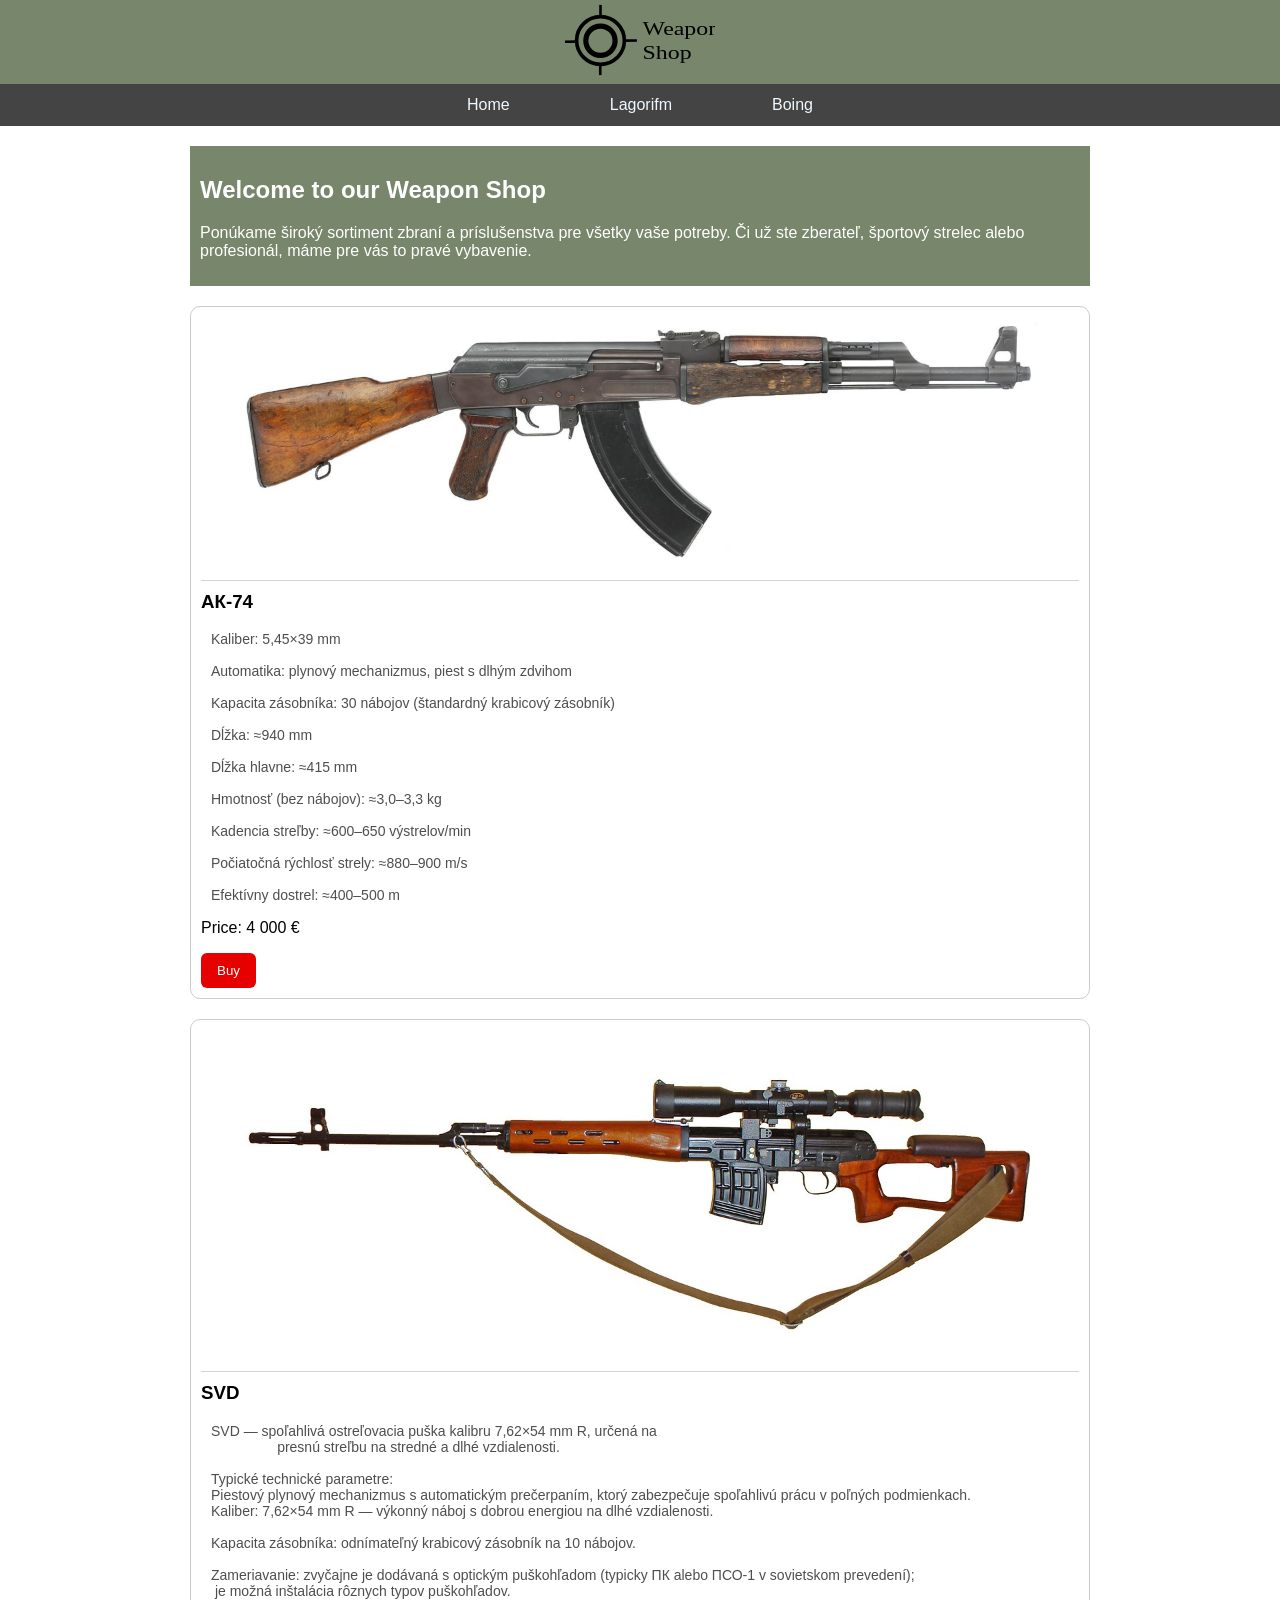
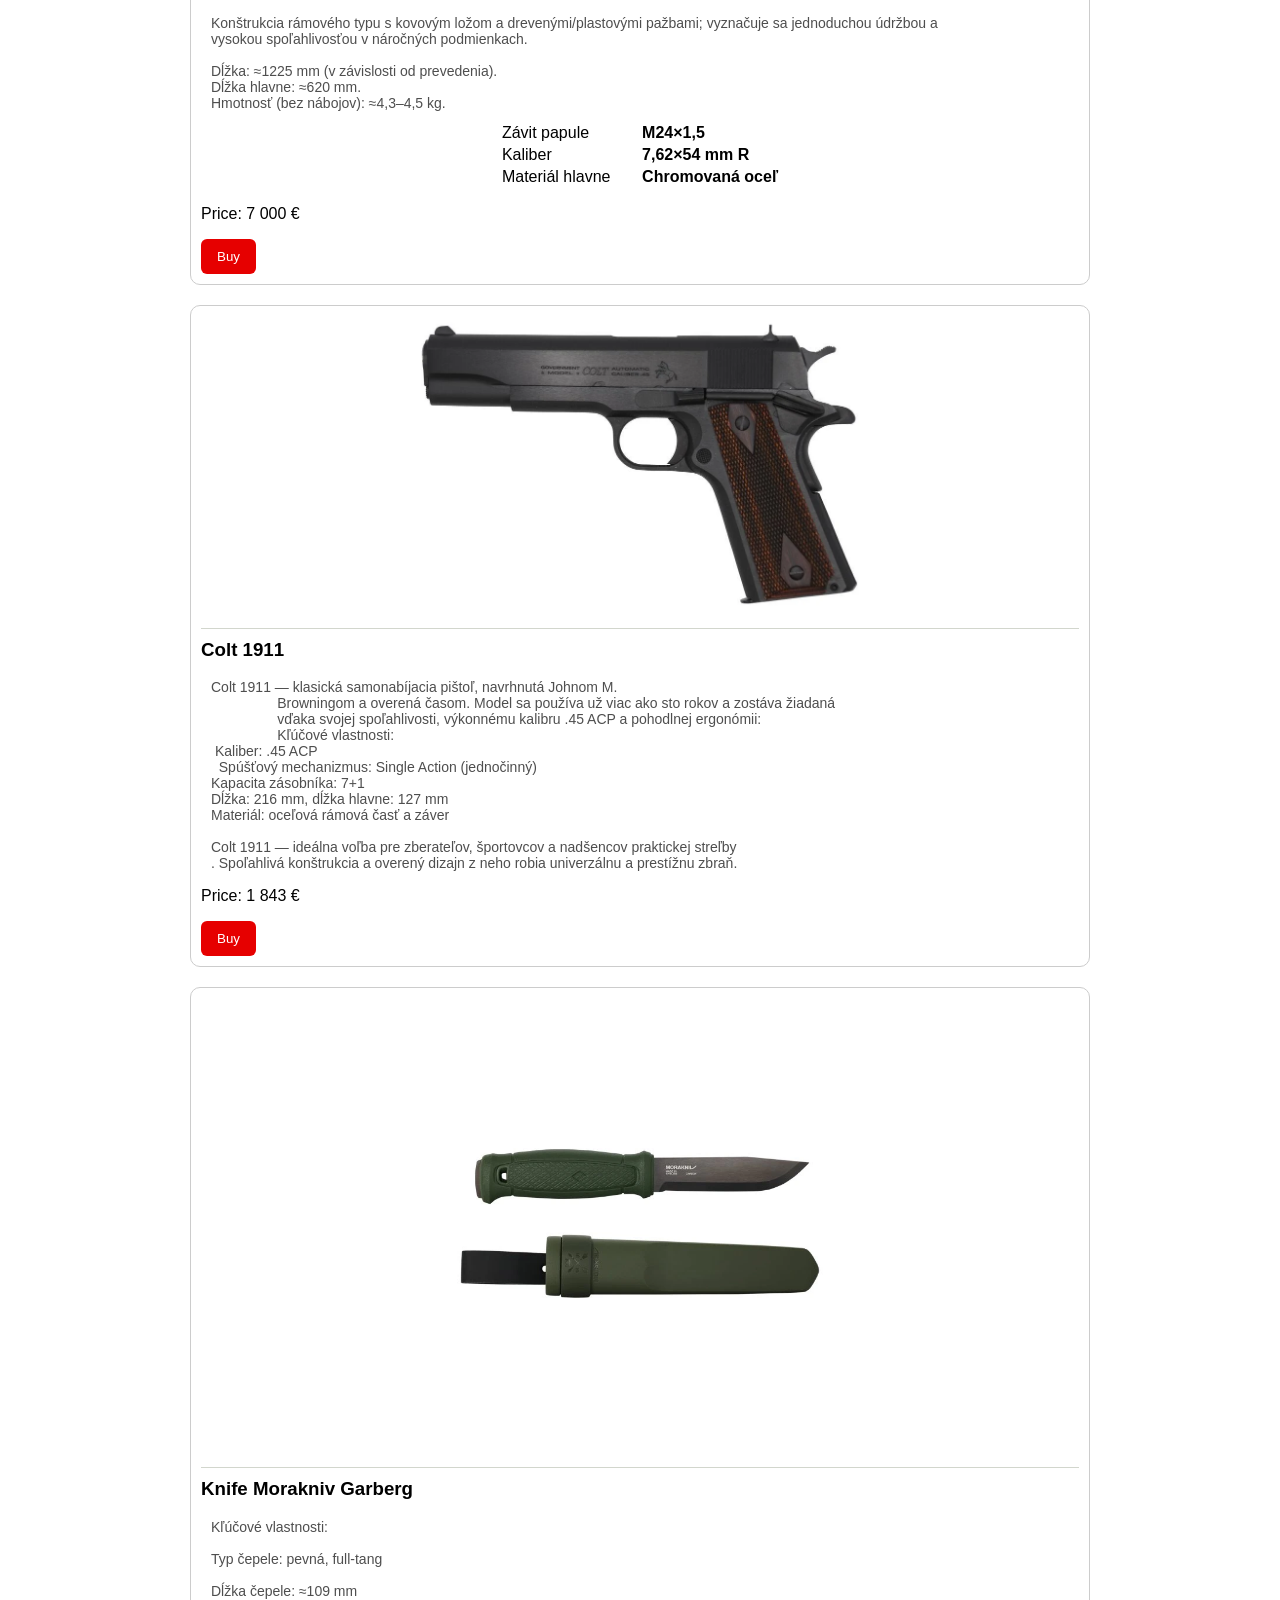
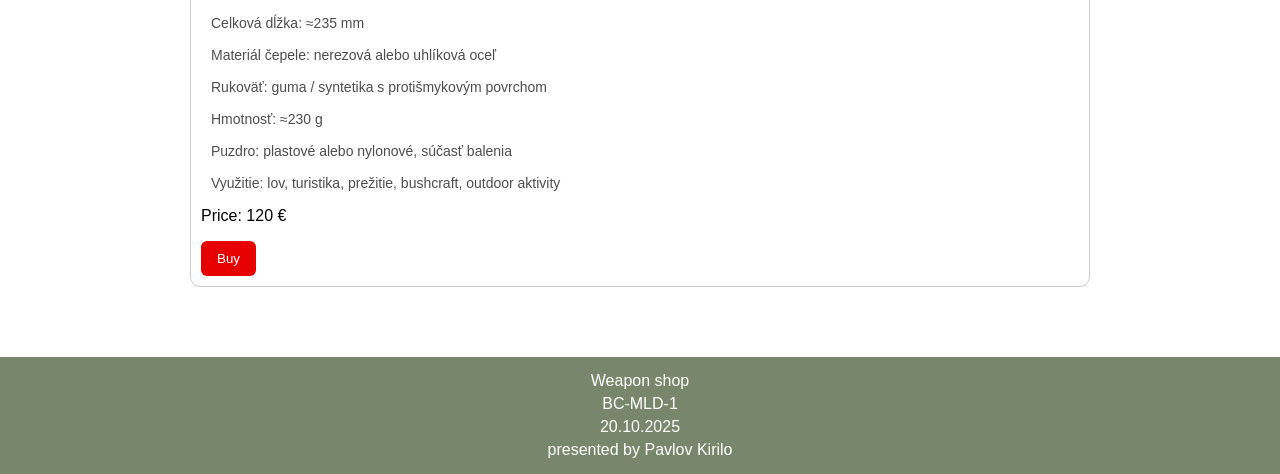
<file: верстка пионер/index.html>
<!DOCTYPE html>
<html lang="en">
<head>
    <meta charset="UTF-8">
    <meta name="viewport" content="width=device-width, initial-scale=1">
    <title>Weapon Shop</title>
    <link rel="icon"  type="image/png" href="http://valikweb3.wz.sk/favicon.png">
    <link rel="stylesheet" href="gunshop.css">
</head>
<body>
    <header>
       <a href="index.html">
        <img class = "logo-chief" src="logo2.svg" alt="Weapon Shop logo">
       </a>
    </header>
    <nav>
         
             <div class="navigation"><a class="link" href="#">Home</a></div>
            
             <div class="navigation"><a class="link" href="lagor.html">Lagorifm</a></div>
             <div class="navigation"><a class="link" href="boing.html">Boing</a></div>
        
    </nav>

    <div class="container">
        <div class="header-container">
            <h2>Welcome to our Weapon Shop</h2>
            <p>Ponúkame široký sortiment zbraní a príslušenstva pre všetky vaše potreby. Či už ste zberateľ, športový strelec alebo profesionál, máme pre vás to pravé vybavenie.</p>
        </div>

        <!-- Product: AK-74 -->
        <div class="product">
            <img src="KIRILL-1.jpg" alt="AK-74" loading="lazy" width="800">
            <h3>АК‑74</h3>
            <p class="product-description">Kaliber: 5,45×39 mm

Automatika: plynový mechanizmus, piest s dlhým zdvihom

Kapacita zásobníka: 30 nábojov (štandardný krabicový zásobník)

Dĺžka: ≈940 mm

Dĺžka hlavne: ≈415 mm

Hmotnosť (bez nábojov): ≈3,0–3,3 kg

Kadencia streľby: ≈600–650 výstrelov/min

Počiatočná rýchlosť strely: ≈880–900 m/s

Efektívny dostrel: ≈400–500 m</p>
            <p>Price: 4 000 €</p>
            <button class="buy">Buy</button>
        </div>

        <!-- Product: SVD -->
        <div class="product">
            <img src="KIRILL-4.jpg" alt="SVD" loading="lazy" width="800">
            <h3>SVD</h3>
            <p class="product-description">SVD — spoľahlivá ostreľovacia puška kalibru 7,62×54 mm R, určená na
                 presnú streľbu na stredné a dlhé vzdialenosti.

Typické technické parametre:
Piestový plynový mechanizmus s automatickým prečerpaním, ktorý zabezpečuje spoľahlivú prácu v poľných podmienkach.
Kaliber: 7,62×54 mm R — výkonný náboj s dobrou energiou na dlhé vzdialenosti.

Kapacita zásobníka: odnímateľný krabicový zásobník na 10 nábojov.

Zameriavanie: zvyčajne je dodávaná s optickým puškohľadom (typicky ПК alebo ПСО‑1 v sovietskom prevedení);
 je možná inštalácia rôznych typov puškohľadov.

Konštrukcia rámového typu s kovovým ložom a drevenými/plastovými pažbami; vyznačuje sa jednoduchou údržbou a 
vysokou spoľahlivosťou v náročných podmienkach.

Dĺžka: ≈1225 mm (v závislosti od prevedenia).
Dĺžka hlavne: ≈620 mm.
Hmotnosť (bez nábojov): ≈4,3–4,5 kg.</p>
            <table style="margin: 10px auto;">
                <tr>
                    <td style="padding-right: 50px;">Závit papule</td>
                    <td style="font-weight: bold;">M24×1,5</td>
                </tr>
                <tr>
                    <td style="padding-right: 10px;">Kaliber</td>
                    <td style="font-weight: bold;">7,62×54 mm R</td>
                </tr>
                <tr>
                    <td style="padding-right: 10px;">Materiál hlavne</td>
                    <td style="font-weight: bold;">Chromovaná oceľ</td>
                </tr>
            </table>
            <p>Price: 7 000 €</p>
            <button class="buy">Buy</button>
        </div>

        <!-- Product: Colt 1911 -->
        <div class="product">
            <div class="img-wrapper">
             <img src="KIRILL-2.jpg" alt="Colt 1911" loading="lazy" width="600">
            </div>
            <h3>Colt 1911</h3>
            <p class="product-description">Colt 1911 — klasická samonabíjacia pištoľ, navrhnutá Johnom M.
                 Browningom a overená časom. Model sa používa už viac ako sto rokov a zostáva žiadaná
                 vďaka svojej spoľahlivosti, výkonnému kalibru .45 ACP a pohodlnej ergonómii:
                 Kľúčové vlastnosti:
 Kaliber: .45 ACP
  Spúšťový mechanizmus: Single Action (jednočinný)
Kapacita zásobníka: 7+1
Dĺžka: 216 mm, dĺžka hlavne: 127 mm
Materiál: oceľová rámová časť a záver

Colt 1911 — ideálna voľba pre zberateľov, športovcov a nadšencov praktickej streľby
. Spoľahlivá konštrukcia a overený dizajn z neho robia univerzálnu a prestížnu zbraň.</p>
            <p>Price: 1 843 €</p>
            <button class="buy">Buy</button>
        </div>

        <!-- Product: Morakniv Garberg -->
        <div class="product">
            <div class="morakniv-garberg">
                <img src="KIRILL-3.webp" alt="Knife Morakniv Garberg" loading="lazy" width="600">
            </div>
            <h3>Knife Morakniv Garberg</h3>
            <p class="product-description">Kľúčové vlastnosti:

Typ čepele: pevná, full‑tang

Dĺžka čepele: ≈109 mm

Celková dĺžka: ≈235 mm

Materiál čepele: nerezová alebo uhlíková oceľ

Rukoväť: guma / syntetika s protišmykovým povrchom

Hmotnosť: ≈230 g

Puzdro: plastové alebo nylonové, súčasť balenia

Využitie: lov, turistika, prežitie, bushcraft, outdoor aktivity</p>
            <p>Price: 120 €</p>
            <button class="buy">Buy</button>
        </div>
    </div>

    <footer class="footer">
        <p>Weapon shop</p>
        <p>BC-MLD-1</p>
        <p>20.10.2025</p>
        <p>presented by Pavlov Kirilo</p>
    </footer>
</body>
</html>
</file>
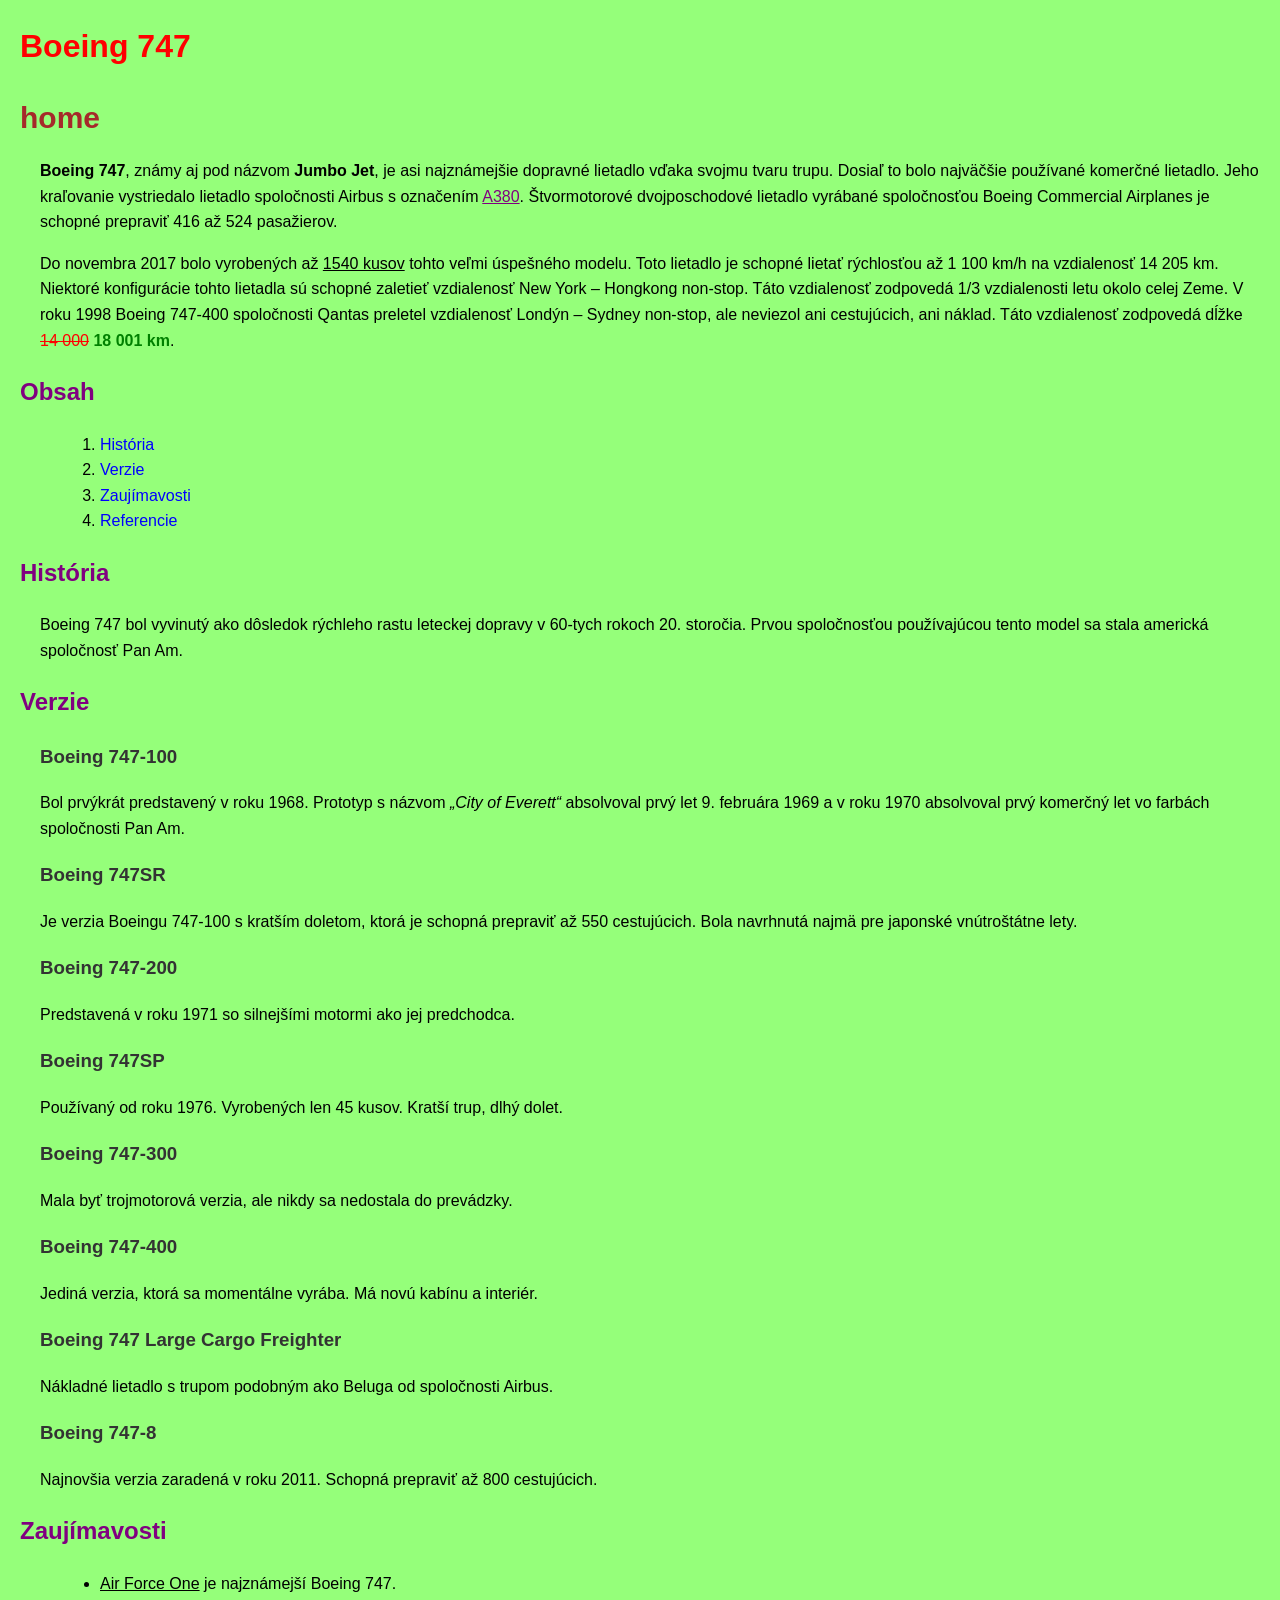
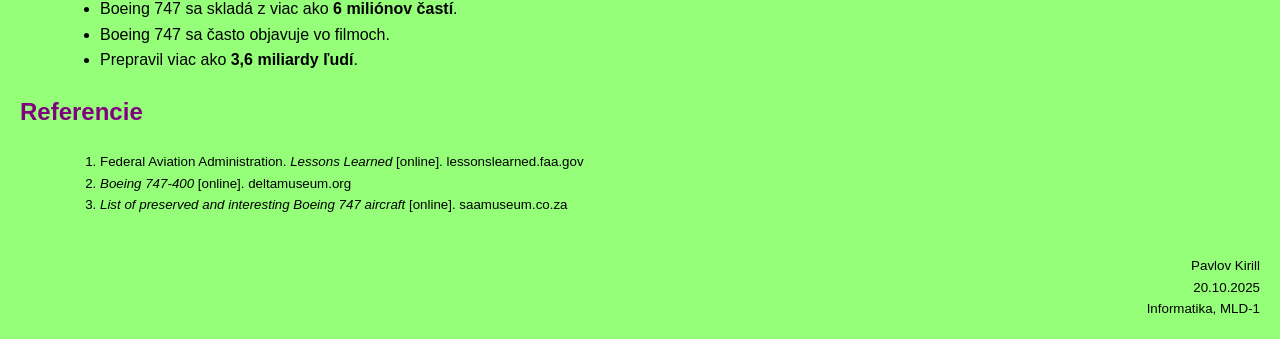
<file: верстка пионер/boing.html>
<!DOCTYPE html>
<html lang="sk">
<head>
  <meta charset="UTF-8">
  <title>Boeing 747</title>
  <link rel="stylesheet" href="boing.css">
</head>
<body>

  <header>
    <h1>Boeing 747</h1>
    <a class="home"  href="gunshop.html">home</a>
  </header>

  <main>
    <p><b>Boeing 747</b>, známy aj pod názvom <b>Jumbo Jet</b>, je asi najznámejšie dopravné lietadlo vďaka svojmu tvaru trupu. 
      Dosiaľ to bolo najväčšie používané komerčné lietadlo. 
      Jeho kraľovanie vystriedalo lietadlo spoločnosti Airbus s označením 
      <span class="highlight">A380</span>. 
      Štvormotorové dvojposchodové lietadlo vyrábané spoločnosťou Boeing Commercial Airplanes je schopné prepraviť 416 až 524 pasažierov.
    </p>

    <p>Do novembra 2017 bolo vyrobených až <u>1540 kusov</u> tohto veľmi úspešného modelu. 
      Toto lietadlo je schopné lietať rýchlosťou až 1 100 km/h na vzdialenosť 14 205 km. 
      Niektoré konfigurácie tohto lietadla sú schopné zaletieť vzdialenosť New York – Hongkong non-stop. 
      Táto vzdialenosť zodpovedá 1/3 vzdialenosti letu okolo celej Zeme. 
      V roku 1998 Boeing 747-400 spoločnosti Qantas preletel vzdialenosť Londýn – Sydney non-stop, ale neviezol ani cestujúcich, ani náklad. 
      Táto vzdialenosť zodpovedá dĺžke <del>14 000</del> <ins>18 001 km</ins>.
    </p>

    <h2>Obsah</h2>
    <ol>
      <li><a href="#historia">História</a></li>
      <li><a href="#verzie">Verzie</a></li>
      <li><a href="#zaujimavosti">Zaujímavosti</a></li>
      <li><a href="#referencie">Referencie</a></li>
    </ol>

    <section id="historia">
      <h2>História</h2>
      <p>Boeing 747 bol vyvinutý ako dôsledok rýchleho rastu leteckej dopravy v 60-tych rokoch 20. storočia. 
      Prvou spoločnosťou používajúcou tento model sa stala americká spoločnosť Pan Am.</p>
    </section>

    <section id="verzie">
      <h2>Verzie</h2>

      <h3>Boeing 747-100</h3>
      <p>Bol prvýkrát predstavený v roku 1968. Prototyp s názvom <i>„City of Everett“</i> absolvoval prvý let 9. februára 1969 a v roku 1970 absolvoval prvý komerčný let vo farbách spoločnosti Pan Am.</p>

      <h3>Boeing 747SR</h3>
      <p>Je verzia Boeingu 747-100 s kratším doletom, ktorá je schopná prepraviť až 550 cestujúcich. Bola navrhnutá najmä pre japonské vnútroštátne lety.</p>

      <h3>Boeing 747-200</h3>
      <p>Predstavená v roku 1971 so silnejšími motormi ako jej predchodca.</p>

      <h3>Boeing 747SP</h3>
      <p>Používaný od roku 1976. Vyrobených len 45 kusov. Kratší trup, dlhý dolet.</p>

      <h3>Boeing 747-300</h3>
      <p>Mala byť trojmotorová verzia, ale nikdy sa nedostala do prevádzky.</p>

      <h3>Boeing 747-400</h3>
      <p>Jediná verzia, ktorá sa momentálne vyrába. Má novú kabínu a interiér.</p>

      <h3>Boeing 747 Large Cargo Freighter</h3>
      <p>Nákladné lietadlo s trupom podobným ako Beluga od spoločnosti Airbus.</p>

      <h3>Boeing 747-8</h3>
      <p>Najnovšia verzia zaradená v roku 2011. Schopná prepraviť až 800 cestujúcich.</p>
    </section>

    <section id="zaujimavosti">
      <h2>Zaujímavosti</h2>
      <ul>
        <li><u>Air Force One</u> je najznámejší Boeing 747.</li>
        <li>Boeing 747 sa skladá z viac ako <b>6 miliónov častí</b>.</li>
        <li>Boeing 747 sa často objavuje vo filmoch.</li>
        <li>Prepravil viac ako <b>3,6 miliardy ľudí</b>.</li>
      </ul>
    </section>

    <section id="referencie">
      <h2>Referencie</h2>
      <ol class="small-text">
        <li>Federal Aviation Administration. <i>Lessons Learned</i> [online]. lessonslearned.faa.gov</li>
        <li><i>Boeing 747-400</i> [online]. deltamuseum.org</li>
        <li><i>List of preserved and interesting Boeing 747 aircraft</i> [online]. saamuseum.co.za</li>
      </ol>
    </section>
  </main>

  <footer>
    <p>Pavlov Kirill<br>20.10.2025<br>Informatika, MLD-1</p>
  </footer>

</body>
</html>
</file>
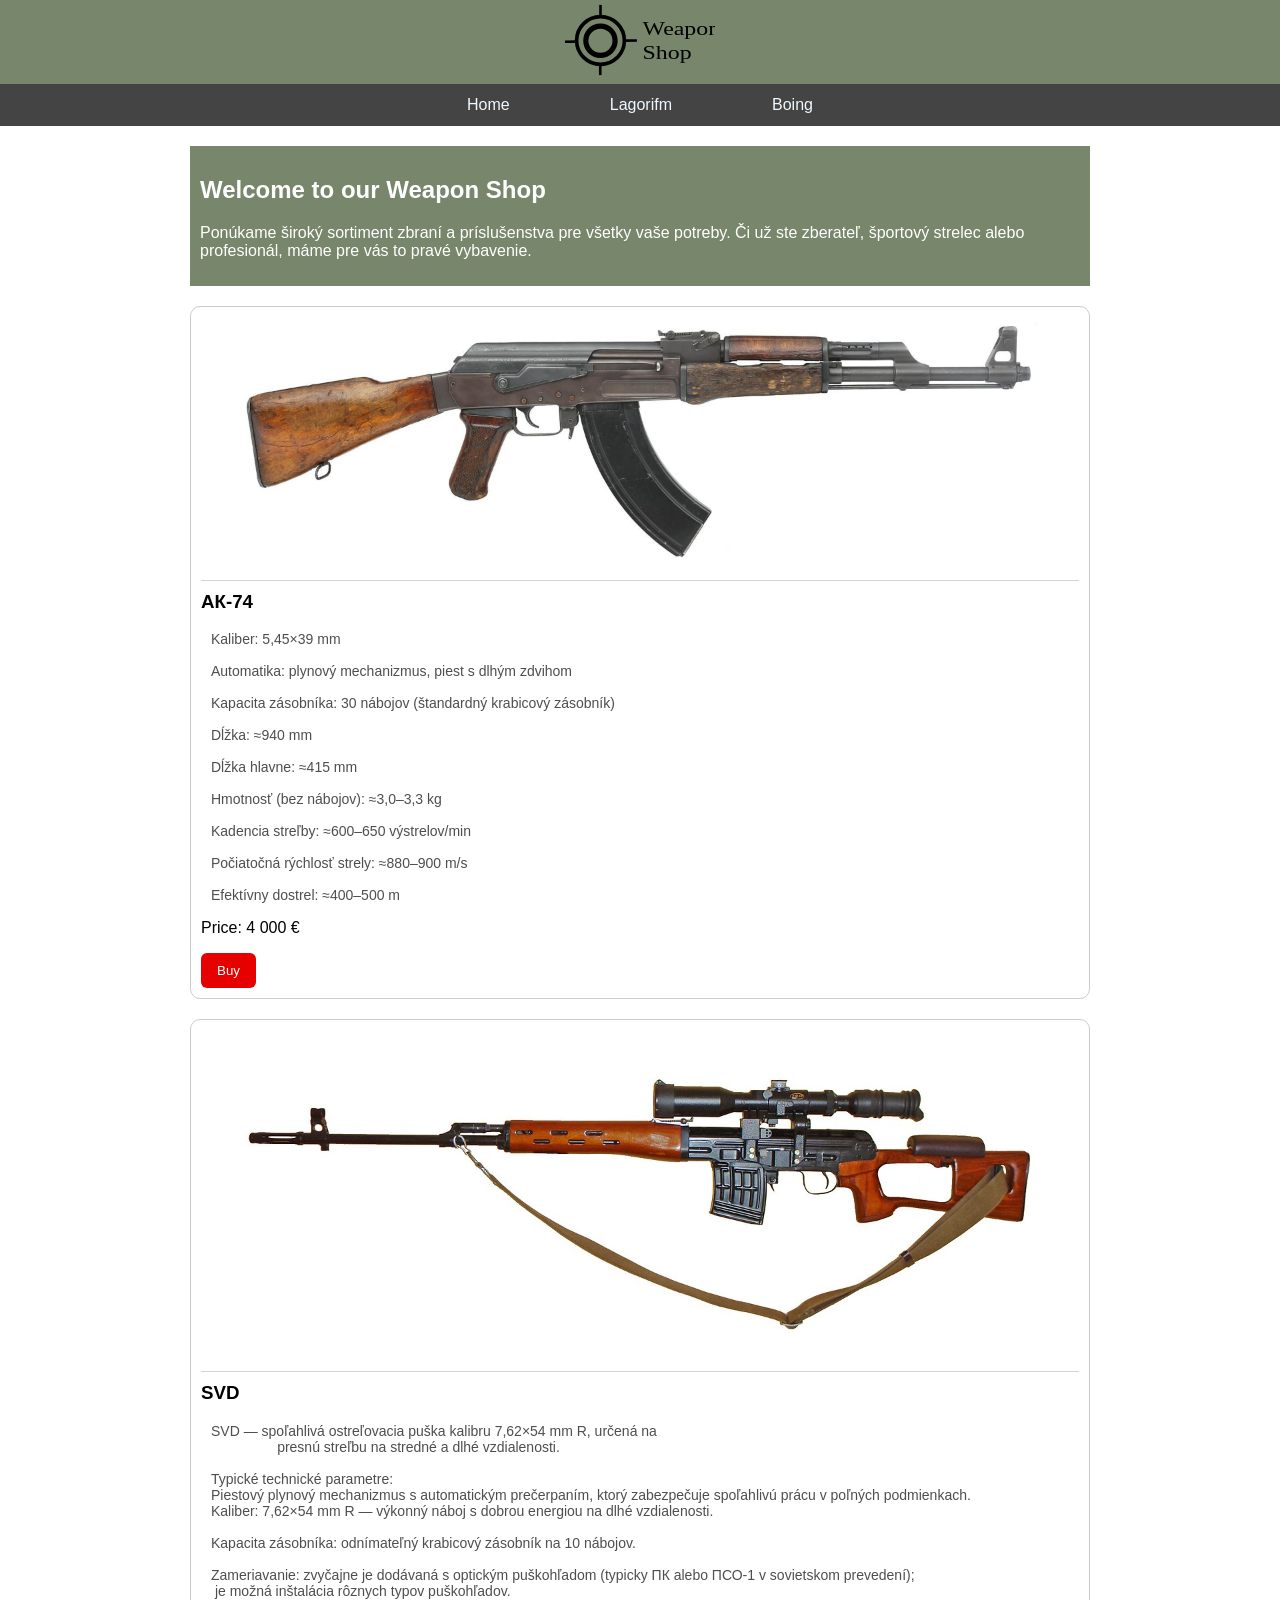
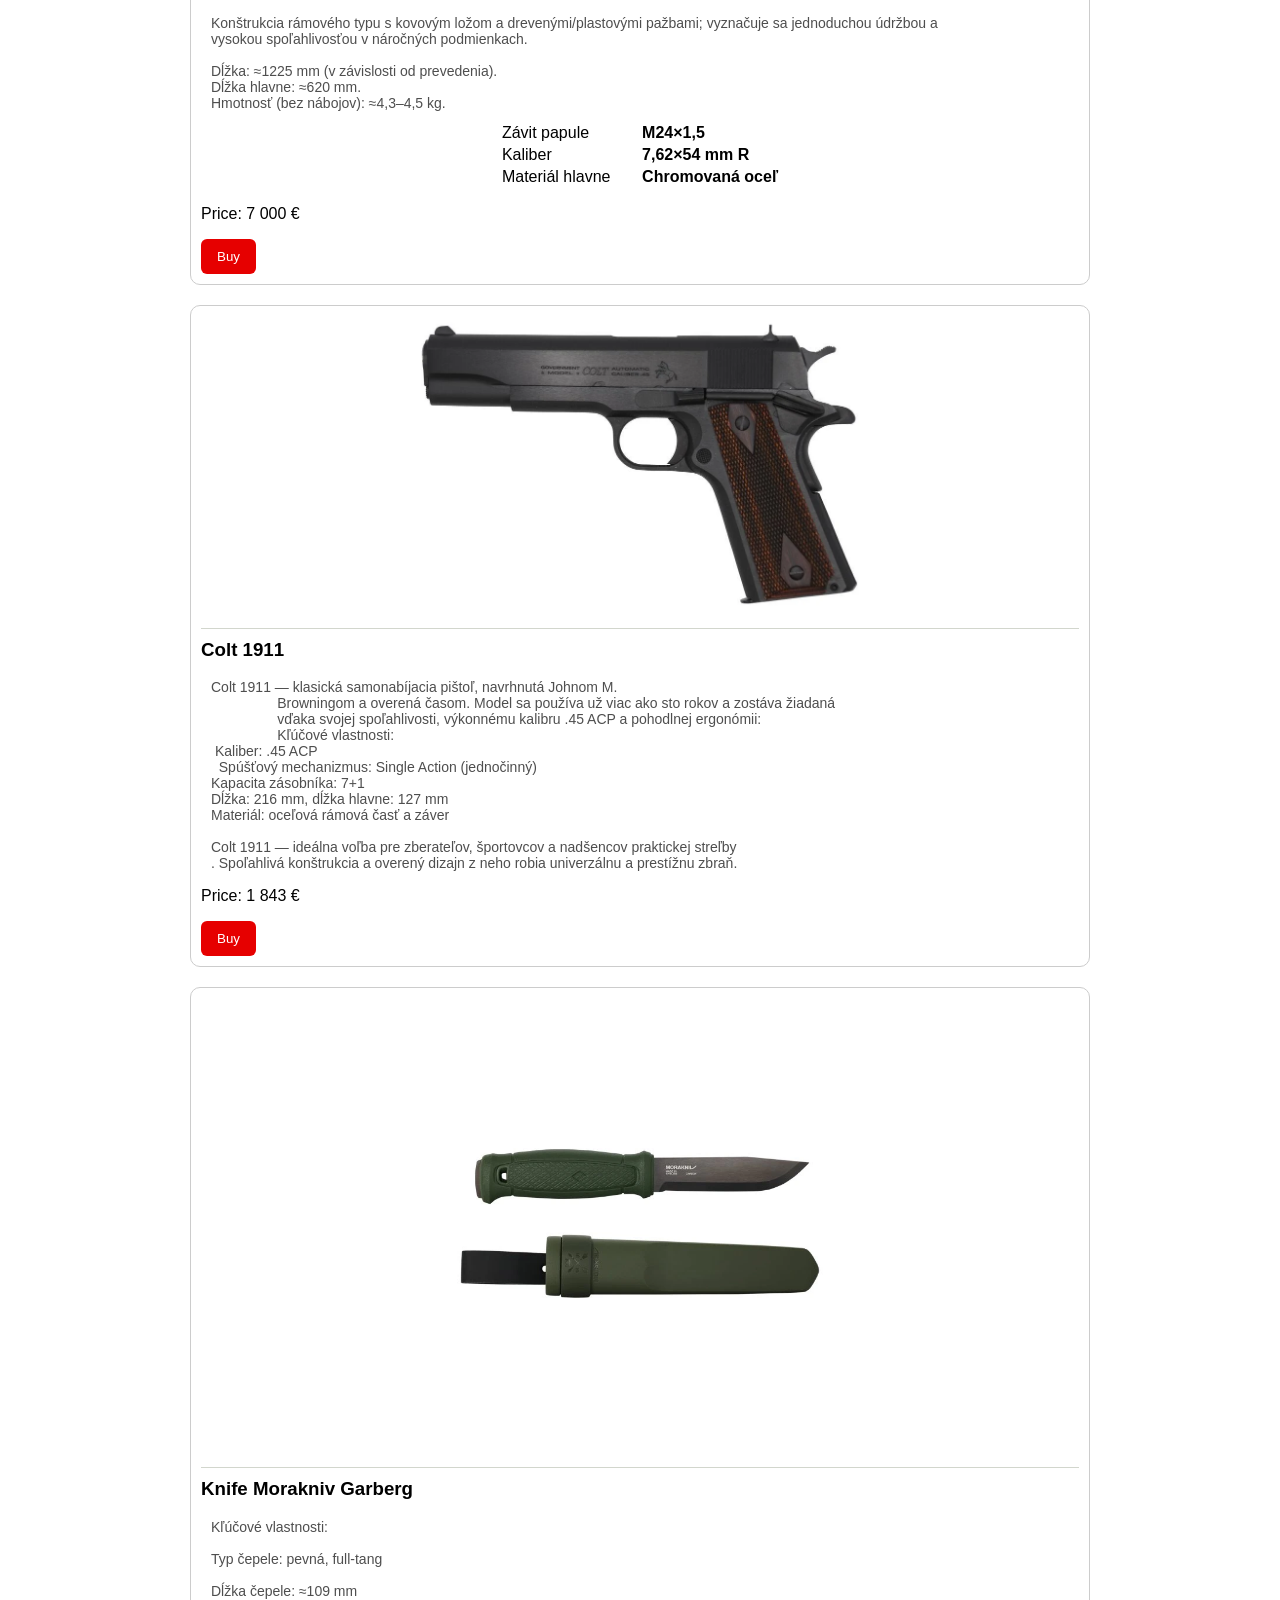
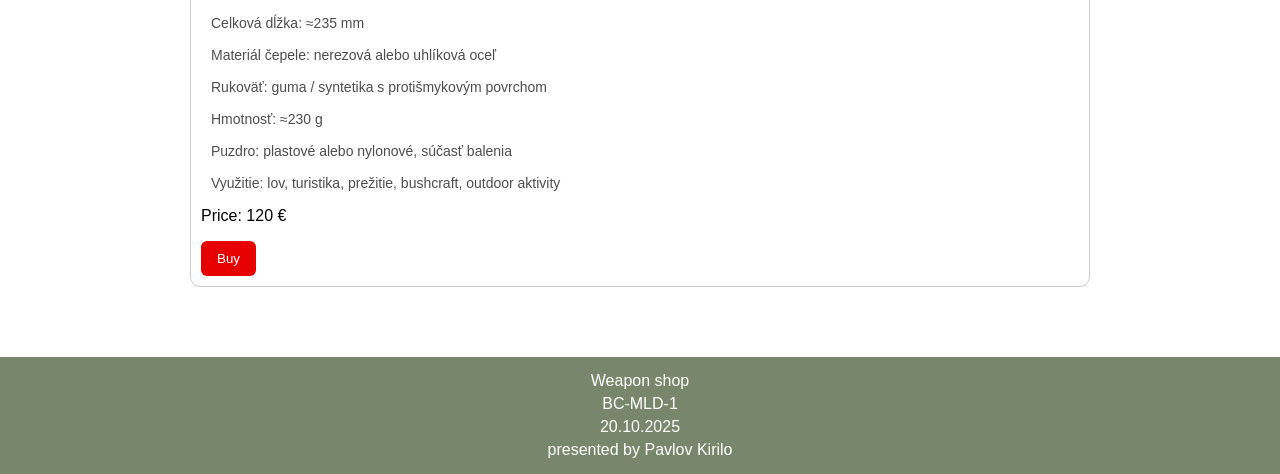
<file: верстка пионер/gunshop.html>
<!DOCTYPE html>
<html lang="en">
<head>
    <meta charset="UTF-8">
    <meta name="viewport" content="width=device-width, initial-scale=1">
    <title>Weapon Shop</title>
    <link rel="icon"  type="image/png" href="http://valikweb3.wz.sk/favicon.png">
    <link rel="stylesheet" href="gunshop.css">
</head>
<body>
    <header>
       <a href="index.html">
        <img class = "logo-chief" src="logo2.svg" alt="Weapon Shop logo">
       </a>
    </header>
    <nav>
         
             <div class="navigation"><a class="link" href="#">Home</a></div>
            
             <div class="navigation"><a class="link" href="lagor.html">Lagorifm</a></div>
             <div class="navigation"><a class="link" href="boing.html">Boing</a></div>
        
    </nav>

    <div class="container">
        <div class="header-container">
            <h2>Welcome to our Weapon Shop</h2>
            <p>Ponúkame široký sortiment zbraní a príslušenstva pre všetky vaše potreby. Či už ste zberateľ, športový strelec alebo profesionál, máme pre vás to pravé vybavenie.</p>
        </div>

        <!-- Product: AK-74 -->
        <div class="product">
            <img src="KIRILL-1.jpg" alt="AK-74" loading="lazy" width="800">
            <h3>АК‑74</h3>
            <p class="product-description">Kaliber: 5,45×39 mm

Automatika: plynový mechanizmus, piest s dlhým zdvihom

Kapacita zásobníka: 30 nábojov (štandardný krabicový zásobník)

Dĺžka: ≈940 mm

Dĺžka hlavne: ≈415 mm

Hmotnosť (bez nábojov): ≈3,0–3,3 kg

Kadencia streľby: ≈600–650 výstrelov/min

Počiatočná rýchlosť strely: ≈880–900 m/s

Efektívny dostrel: ≈400–500 m</p>
            <p>Price: 4 000 €</p>
            <button class="buy">Buy</button>
        </div>

        <!-- Product: SVD -->
        <div class="product">
            <img src="KIRILL-4.jpg" alt="SVD" loading="lazy" width="800">
            <h3>SVD</h3>
            <p class="product-description">SVD — spoľahlivá ostreľovacia puška kalibru 7,62×54 mm R, určená na
                 presnú streľbu na stredné a dlhé vzdialenosti.

Typické technické parametre:
Piestový plynový mechanizmus s automatickým prečerpaním, ktorý zabezpečuje spoľahlivú prácu v poľných podmienkach.
Kaliber: 7,62×54 mm R — výkonný náboj s dobrou energiou na dlhé vzdialenosti.

Kapacita zásobníka: odnímateľný krabicový zásobník na 10 nábojov.

Zameriavanie: zvyčajne je dodávaná s optickým puškohľadom (typicky ПК alebo ПСО‑1 v sovietskom prevedení);
 je možná inštalácia rôznych typov puškohľadov.

Konštrukcia rámového typu s kovovým ložom a drevenými/plastovými pažbami; vyznačuje sa jednoduchou údržbou a 
vysokou spoľahlivosťou v náročných podmienkach.

Dĺžka: ≈1225 mm (v závislosti od prevedenia).
Dĺžka hlavne: ≈620 mm.
Hmotnosť (bez nábojov): ≈4,3–4,5 kg.</p>
            <table style="margin: 10px auto;">
                <tr>
                    <td style="padding-right: 50px;">Závit papule</td>
                    <td style="font-weight: bold;">M24×1,5</td>
                </tr>
                <tr>
                    <td style="padding-right: 10px;">Kaliber</td>
                    <td style="font-weight: bold;">7,62×54 mm R</td>
                </tr>
                <tr>
                    <td style="padding-right: 10px;">Materiál hlavne</td>
                    <td style="font-weight: bold;">Chromovaná oceľ</td>
                </tr>
            </table>
            <p>Price: 7 000 €</p>
            <button class="buy">Buy</button>
        </div>

        <!-- Product: Colt 1911 -->
        <div class="product">
            <div class="img-wrapper">
             <img src="KIRILL-2.jpg" alt="Colt 1911" loading="lazy" width="600">
            </div>
            <h3>Colt 1911</h3>
            <p class="product-description">Colt 1911 — klasická samonabíjacia pištoľ, navrhnutá Johnom M.
                 Browningom a overená časom. Model sa používa už viac ako sto rokov a zostáva žiadaná
                 vďaka svojej spoľahlivosti, výkonnému kalibru .45 ACP a pohodlnej ergonómii:
                 Kľúčové vlastnosti:
 Kaliber: .45 ACP
  Spúšťový mechanizmus: Single Action (jednočinný)
Kapacita zásobníka: 7+1
Dĺžka: 216 mm, dĺžka hlavne: 127 mm
Materiál: oceľová rámová časť a záver

Colt 1911 — ideálna voľba pre zberateľov, športovcov a nadšencov praktickej streľby
. Spoľahlivá konštrukcia a overený dizajn z neho robia univerzálnu a prestížnu zbraň.</p>
            <p>Price: 1 843 €</p>
            <button class="buy">Buy</button>
        </div>

        <!-- Product: Morakniv Garberg -->
        <div class="product">
            <div class="morakniv-garberg">
                <img src="KIRILL-3.webp" alt="Knife Morakniv Garberg" loading="lazy" width="600">
            </div>
            <h3>Knife Morakniv Garberg</h3>
            <p class="product-description">Kľúčové vlastnosti:

Typ čepele: pevná, full‑tang

Dĺžka čepele: ≈109 mm

Celková dĺžka: ≈235 mm

Materiál čepele: nerezová alebo uhlíková oceľ

Rukoväť: guma / syntetika s protišmykovým povrchom

Hmotnosť: ≈230 g

Puzdro: plastové alebo nylonové, súčasť balenia

Využitie: lov, turistika, prežitie, bushcraft, outdoor aktivity</p>
            <p>Price: 120 €</p>
            <button class="buy">Buy</button>
        </div>
    </div>

    <footer class="footer">
        <p>Weapon shop</p>
        <p>BC-MLD-1</p>
        <p>20.10.2025</p>
        <p>presented by Pavlov Kirilo</p>
    </footer>
</body>
</html>
</file>
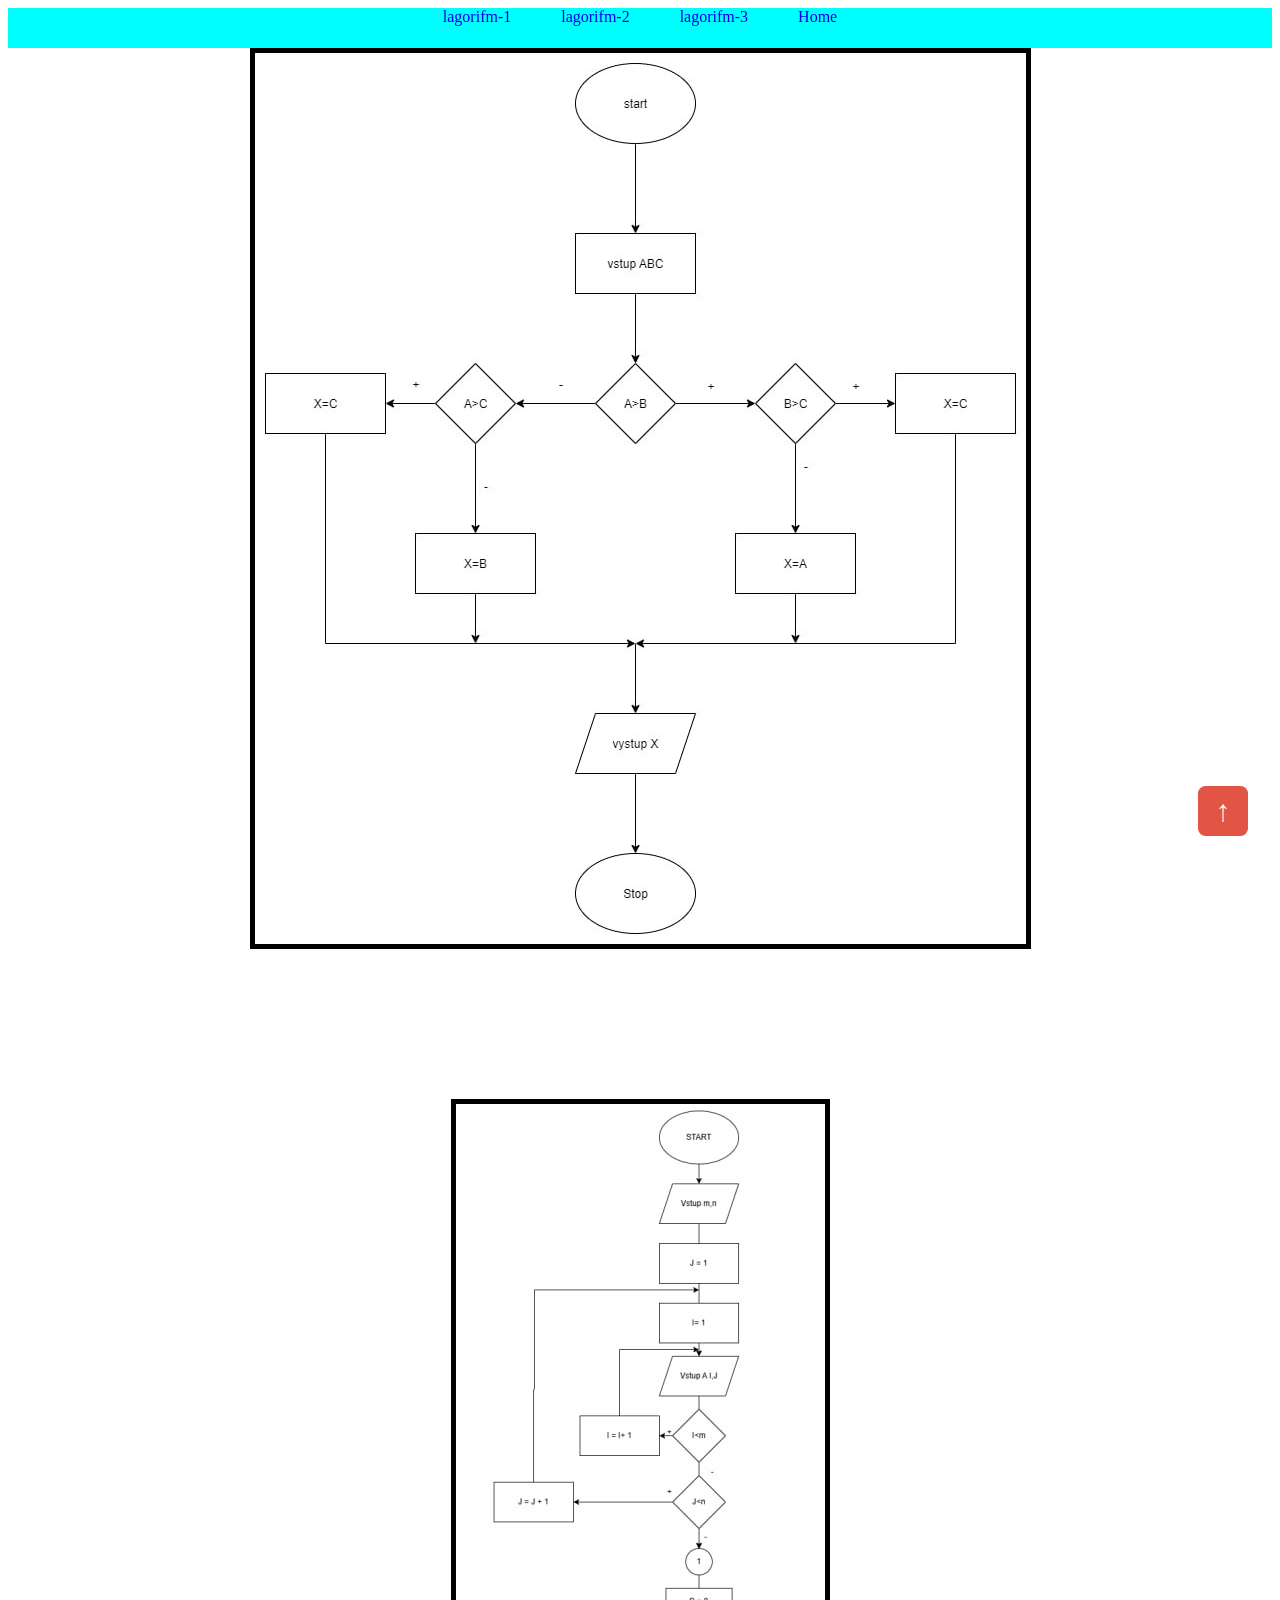
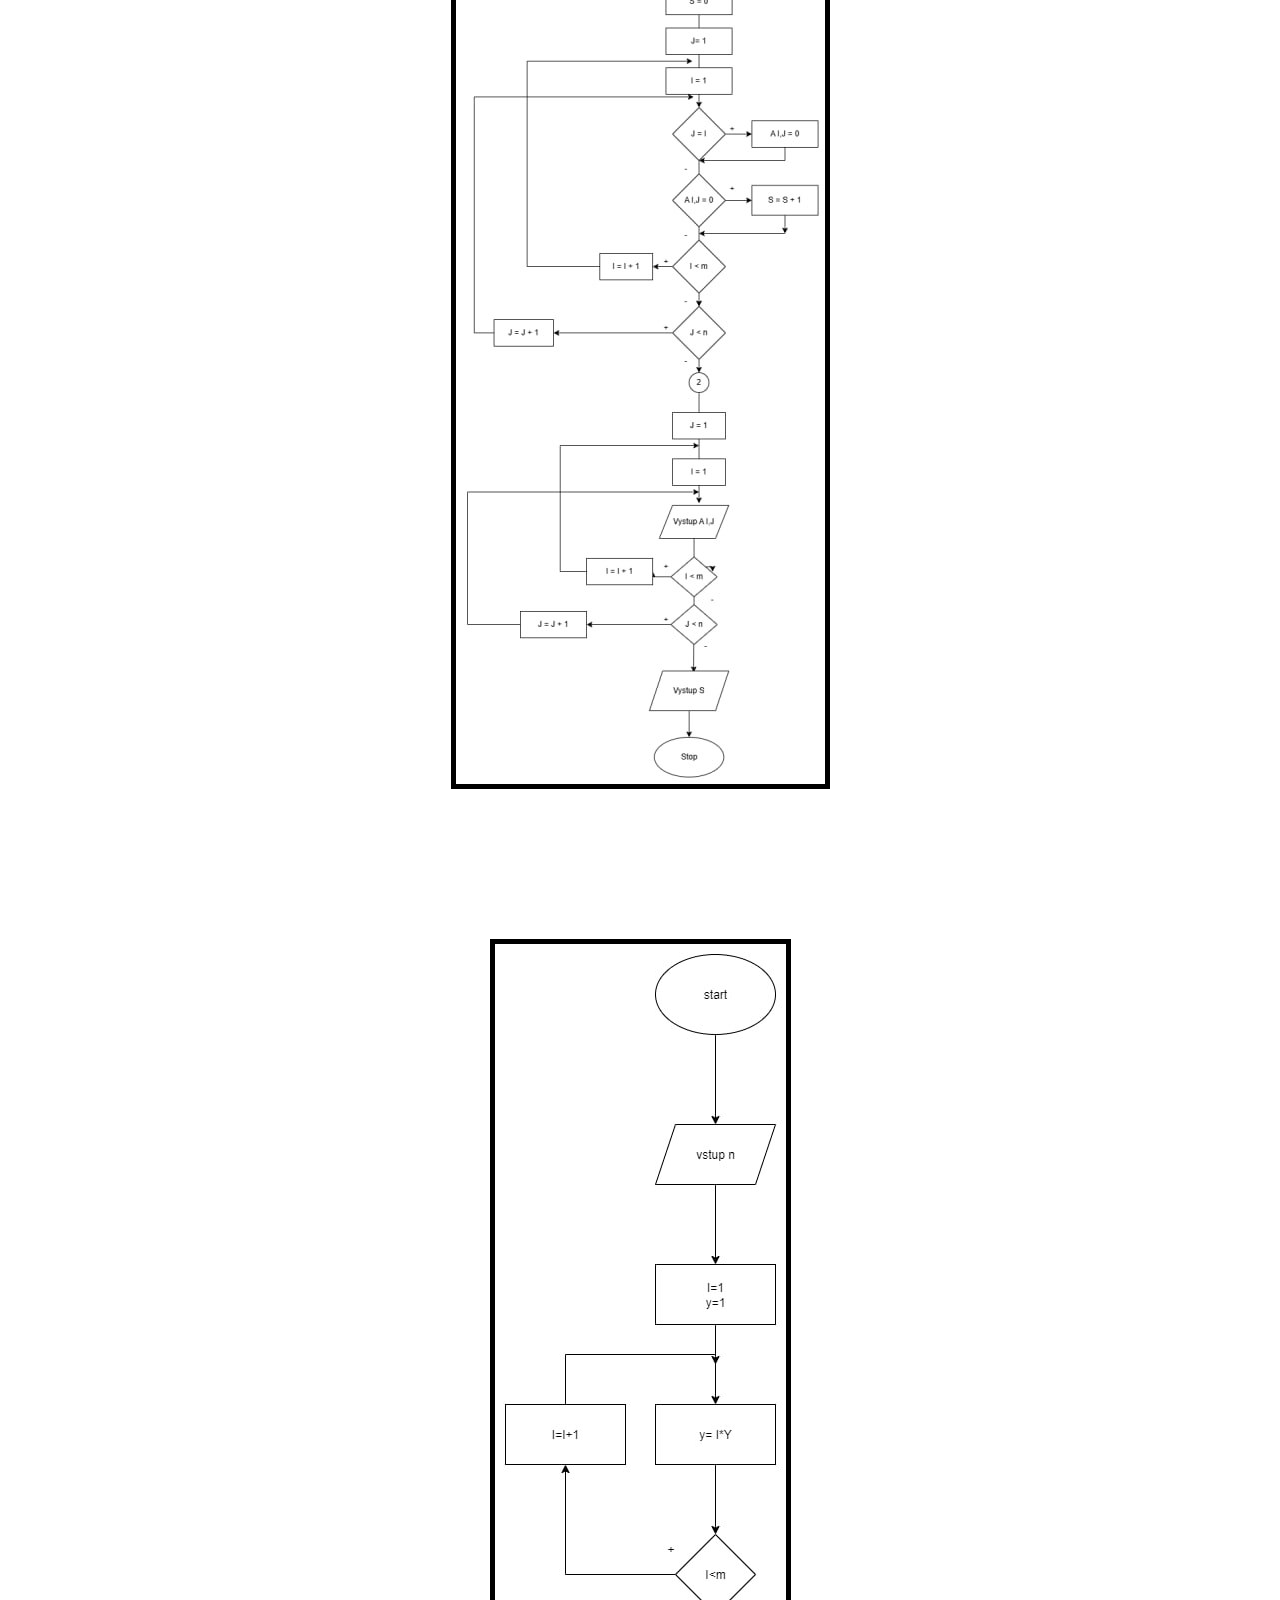
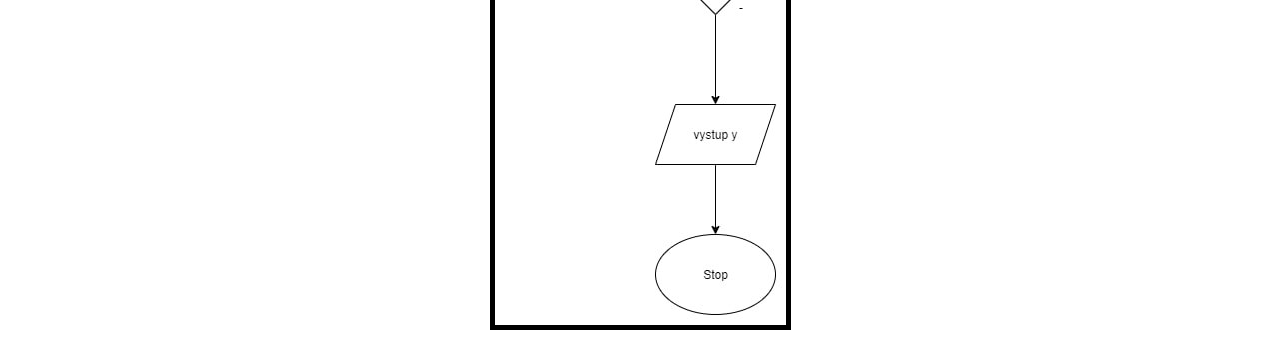
<file: верстка пионер/lagor.html>
<!DOCTYPE html>
<html lang="en">
<head>
    <meta charset="UTF-8">
    <meta name="viewport" content="width=device-width, initial-scale=1.0">
    <link rel="stylesheet" href="index.css">
    <title>Logorifm</title>
</head>
<body id="page-top" class="body">
    <header class="header">
       <nav class="nav">
        
            <div class="nav-1"><a href="#lagor-1">lagorifm-1</a></div>
           <div class="nav-2"><a href="#lagor-2">lagorifm-2</a></div>
           <div class="nav-3"><a href="#lagor-3">lagorifm-3</a></div>
           <div class="nav-4"><a href="gunshop.html">Home</a></div>
       </nav>
    </header>
 <main class="main">

    <div id="lagor-1"  class="d11 d1"> 
     <img class="image" src="5432.jpg" alt="lagor">
    </div>

    <div id="lagor-2" class="d2 d1">
        <img class="image" src="1234.jpg" alt="lagor">
    </div>

    <div id="lagor-3" class="d3 d1 ">
        <img class="image" src="1222.jpg" alt="lagor">
    </div>
    
 </main>
     
    <div class="scrollTop">

    <a class="scrollTop__link" href="#page-top">↑</a>

    </div>

</body>
</html>
</file>
<file: верстка пионер/gunshop.css>
body {
            font-family: Arial, sans-serif;
            background-color: white;
            margin: 0;
            padding: 0;
        }
        header {

            background-color: #78866B;
            color: white;
            text-align: center; 
        }
       
        

        .link {
          text-decoration: none;
          color:aliceblue ; 

        }

        .logo-chief{
               
         width: 150px ;
         height: 80px ;
         
         
        }

        .header-container {
            background-color: #78866B;
            color: white;
            padding: 10px;
        }

        h1 { margin: 0; 
        }
        nav {
          
          display: flex;
          text-align: center;
           justify-content: center;
           gap: 100px;  
            background-color: #444;
           padding: 12px ;            
        


        }
        
        .container {
            max-width: 900px;
            margin: 0 auto;
            padding: 20px;
            background-color: white;
        }
        .product {
            margin: 20px 0;
            padding: 10px;
            border: 1px solid #ccc;
            border-radius: 10px;
        }
        .product-description {
            color: #4e4e4e;
            font-size: 14px;
            margin: 0 10px;
            white-space: pre-wrap; /* сохраняет переносы в тексте */
        }
        .product img { 
          max-width: 100%; 
          height: auto;
           display: block;
            margin: 0 auto; 
         
         }

        .product > h3 {  
          padding-top: 10px; 
           border-top: 1px solid #d2d6cd; 
          }
        
          .img-wrapper { max-width: 100%; 
             display: flex;
              justify-content: center; 
               background: white; 
        }
        .img-wrapper > img { 
          max-width: 50%;
           height: auto;
         }
         footer {
           text-align: center;
           background: #78866B; 
           padding: 10px 0;
            margin-top: 30px; 
          }
         
        button.buy { background-color:#e60000; 
          color:#fff;
           border:none;
            padding:10px 16px;
             border-radius:6px;
              cursor:pointer; 
            }
         
            .footer > p {
               display: flex;
               text-align: center;
               justify-content: center;
               gap: 100px; 
           color: white;
            margin: 5px 0;

           }
           
        button.buy:hover{
          opacity:0.95
        }
</file>
<file: верстка пионер/boing.css>
html{
     scroll-behavior: smooth;
}

.home {
 
  color: brown;
  font-size: 30px ;
  font-weight: bold ;


}


body {
  background-color: #95ff7a;
  color: #000;
  font-family: Arial, sans-serif;
  font-size: 12pt;
  margin: 20px;
  line-height: 1.6;
}

h1 {
  color: red;
  text-align: left;
}

h2 {
  color: purple;
  margin-top: 20px;
}

h3 {
  margin-left: 20px;
  color: #333;
}

p {
  margin-left: 20px;
}

ol, ul {
  margin-left: 40px;
}

.highlight {
  color: purple;
  text-decoration: underline;
}

a {
  color: blue;
  text-decoration: none;
}

a:hover {
  text-decoration: underline;
}

del {
  color: red;
}

ins {
  color: green;
  text-decoration: none;
  font-weight: bold;
}

footer {
  text-align: right;
  font-size: 10pt;
  margin-top: 40px;
}

.small-text {
  font-size: 10pt;
}
</file>
<file: верстка пионер/index.css>
html{

    --header-hight:40px; 
    scroll-behavior: smooth;
    --button-width: 50px ;
  --button-height: 50px ;
}


.header{
 background-color:  aqua;
 height: var(--header-hight);
 margin: 0;
}



.nav {
   display: flex;
  justify-content: center;  /* по горизонтали */
  align-items: center;      /* по вертикали */
  gap: 50px ;
}

.d1{
   display: flex;
  justify-content: center; /* по горизонтали */
  align-items: center;     /* по вертикали */
  
}

.image{
    border: black solid 5px ;
}

.main {
    display: flex;
    flex-direction: column;
    gap: 150px;
}

.scrollTop{
  display: block ;
  position: fixed ;
  right: 32px;
  bottom: 64px ;
 height: var(--button-height);
 width: var(--button-width) ;
 background-color: #E25544;
  text-align: center ;
  line-height: 50px ;
  border-radius: 15% ;
}

.scrollTop__link{
  font-size: 30px ;
  text-decoration: none;
  color: white ;
}

a{
  text-decoration: none;
}
</file>
